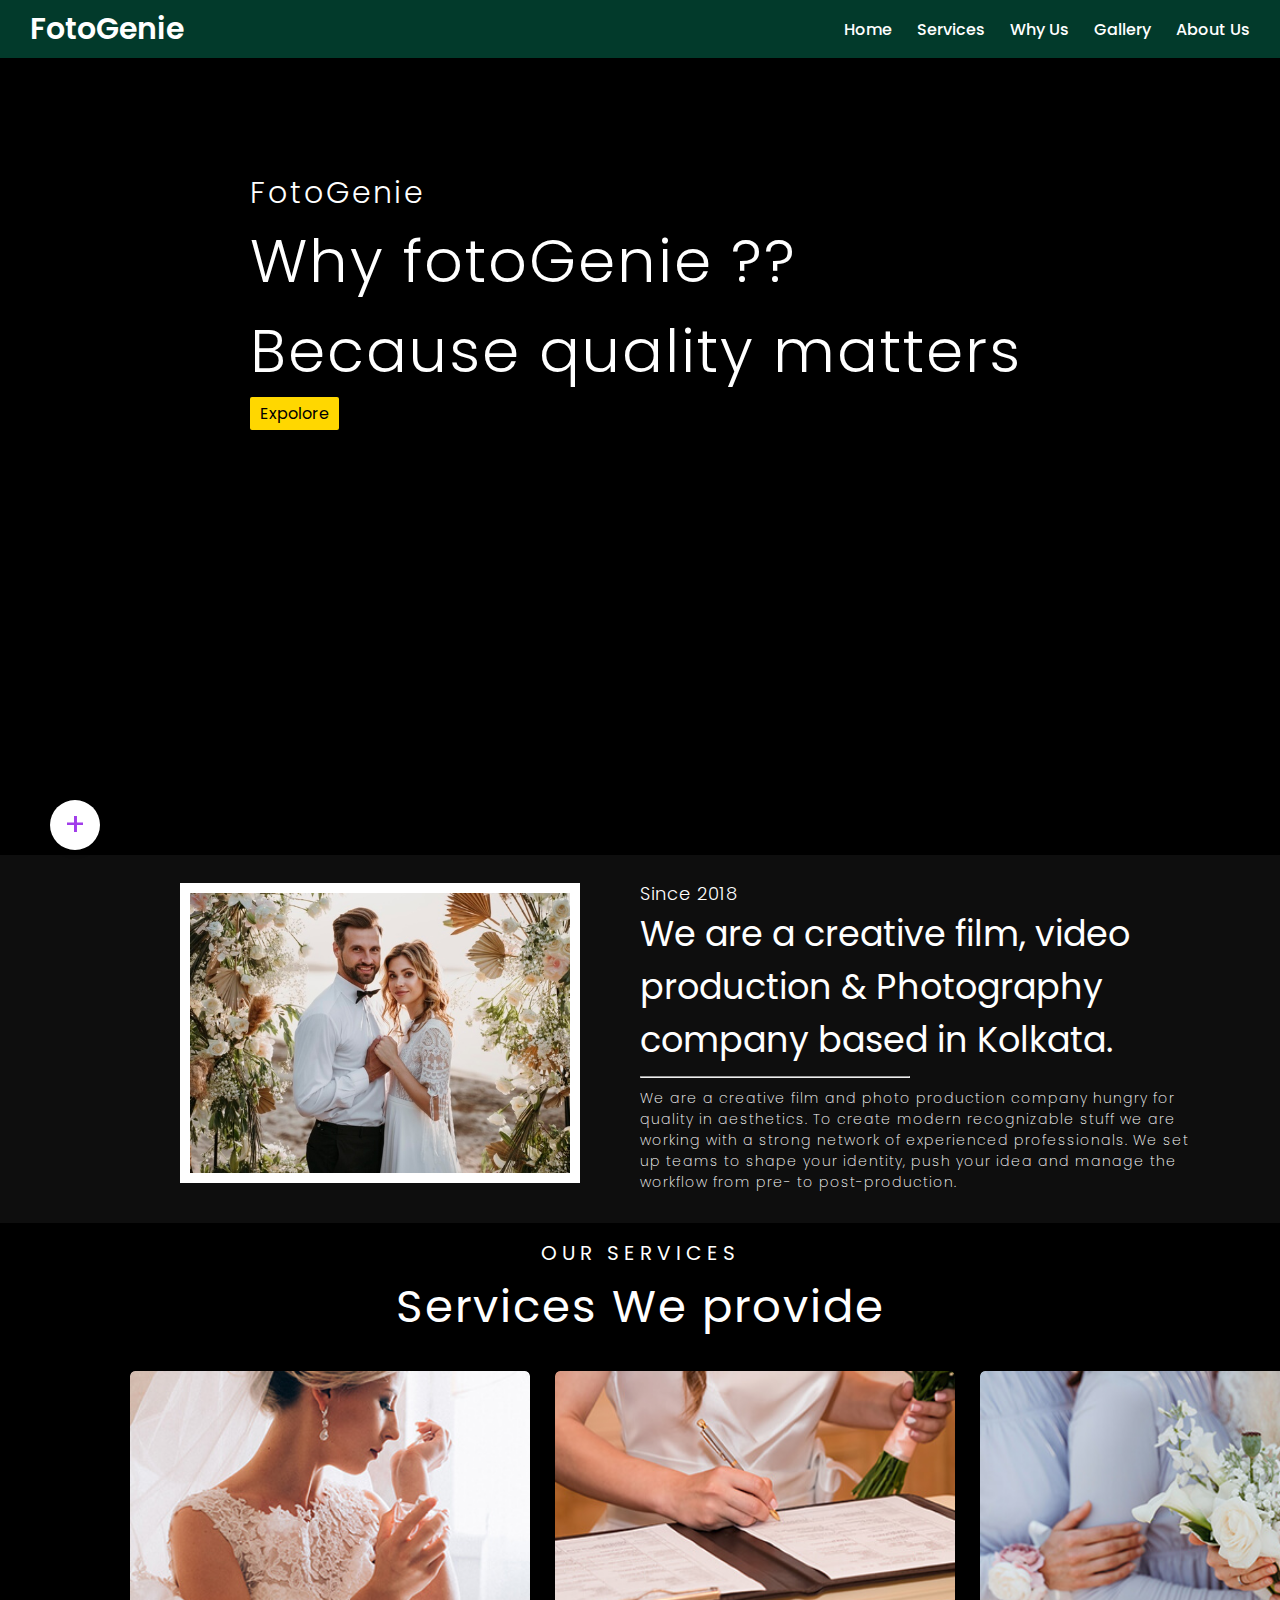
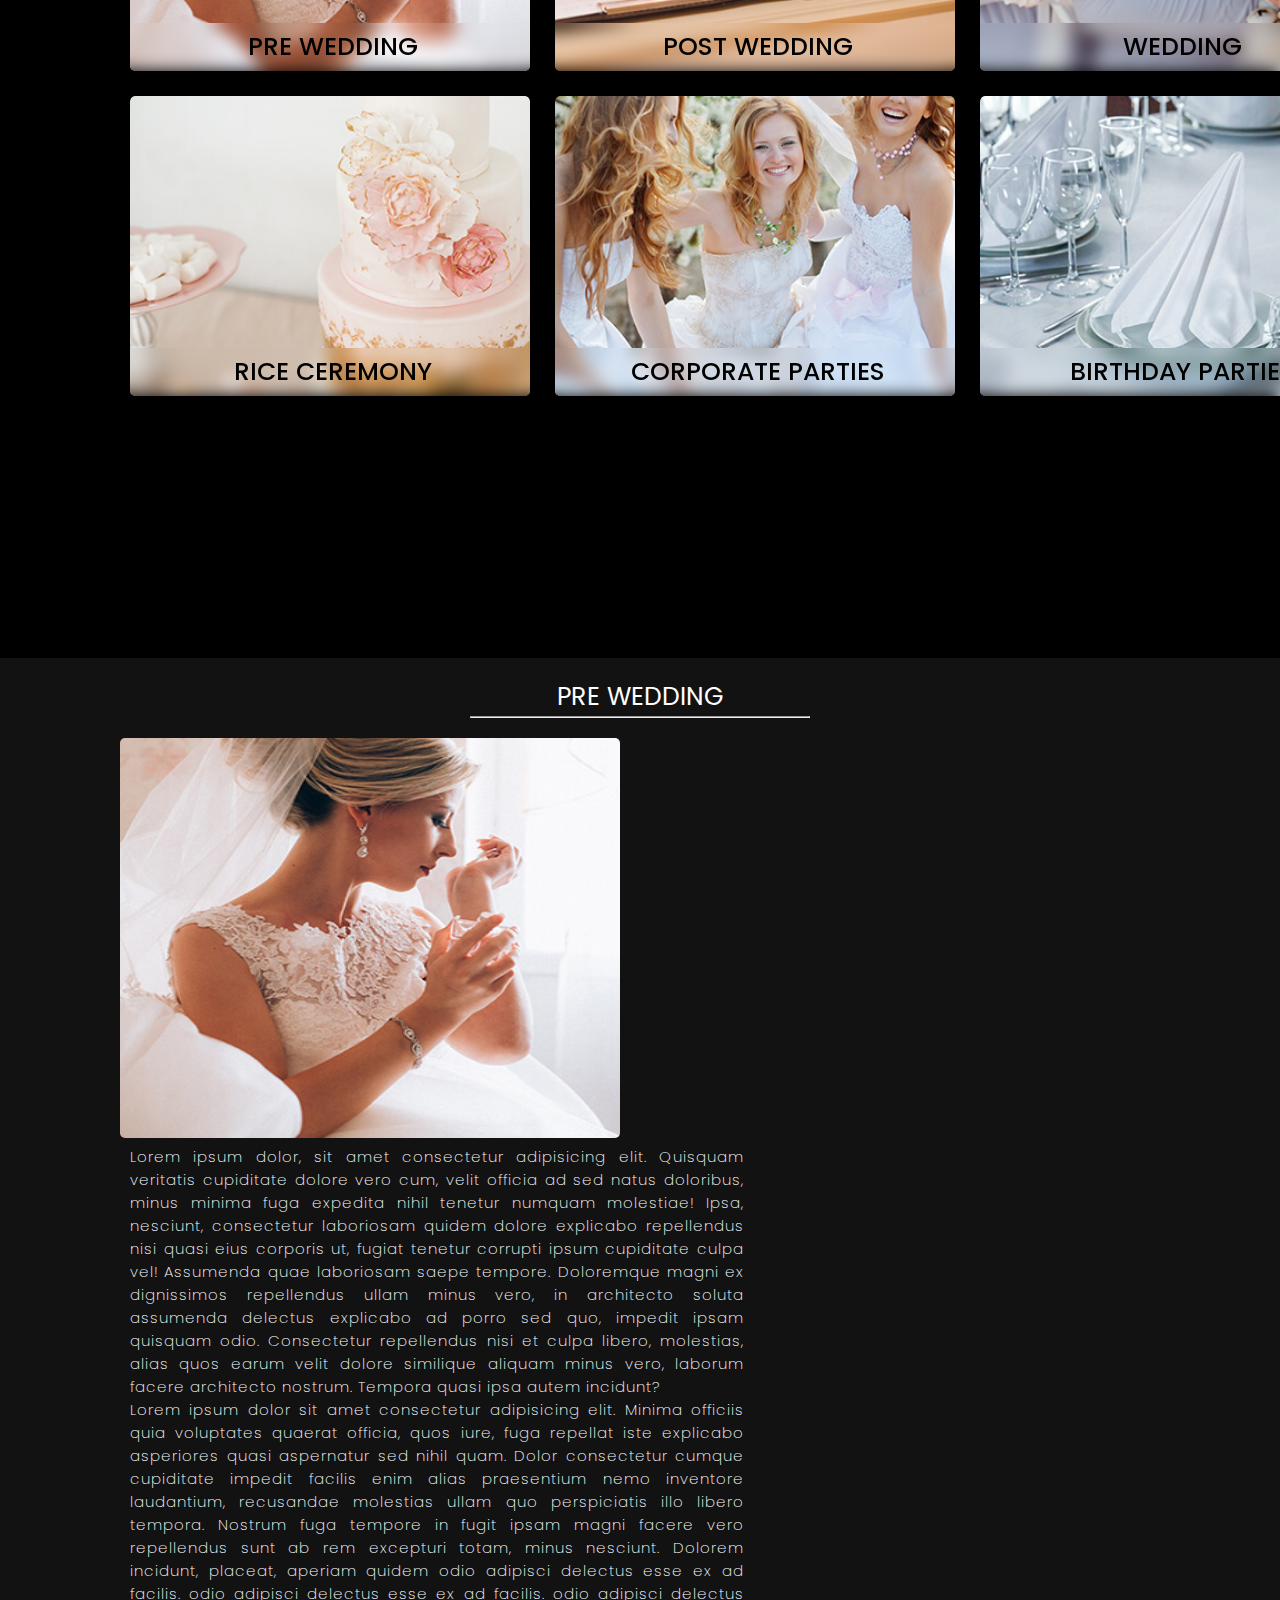
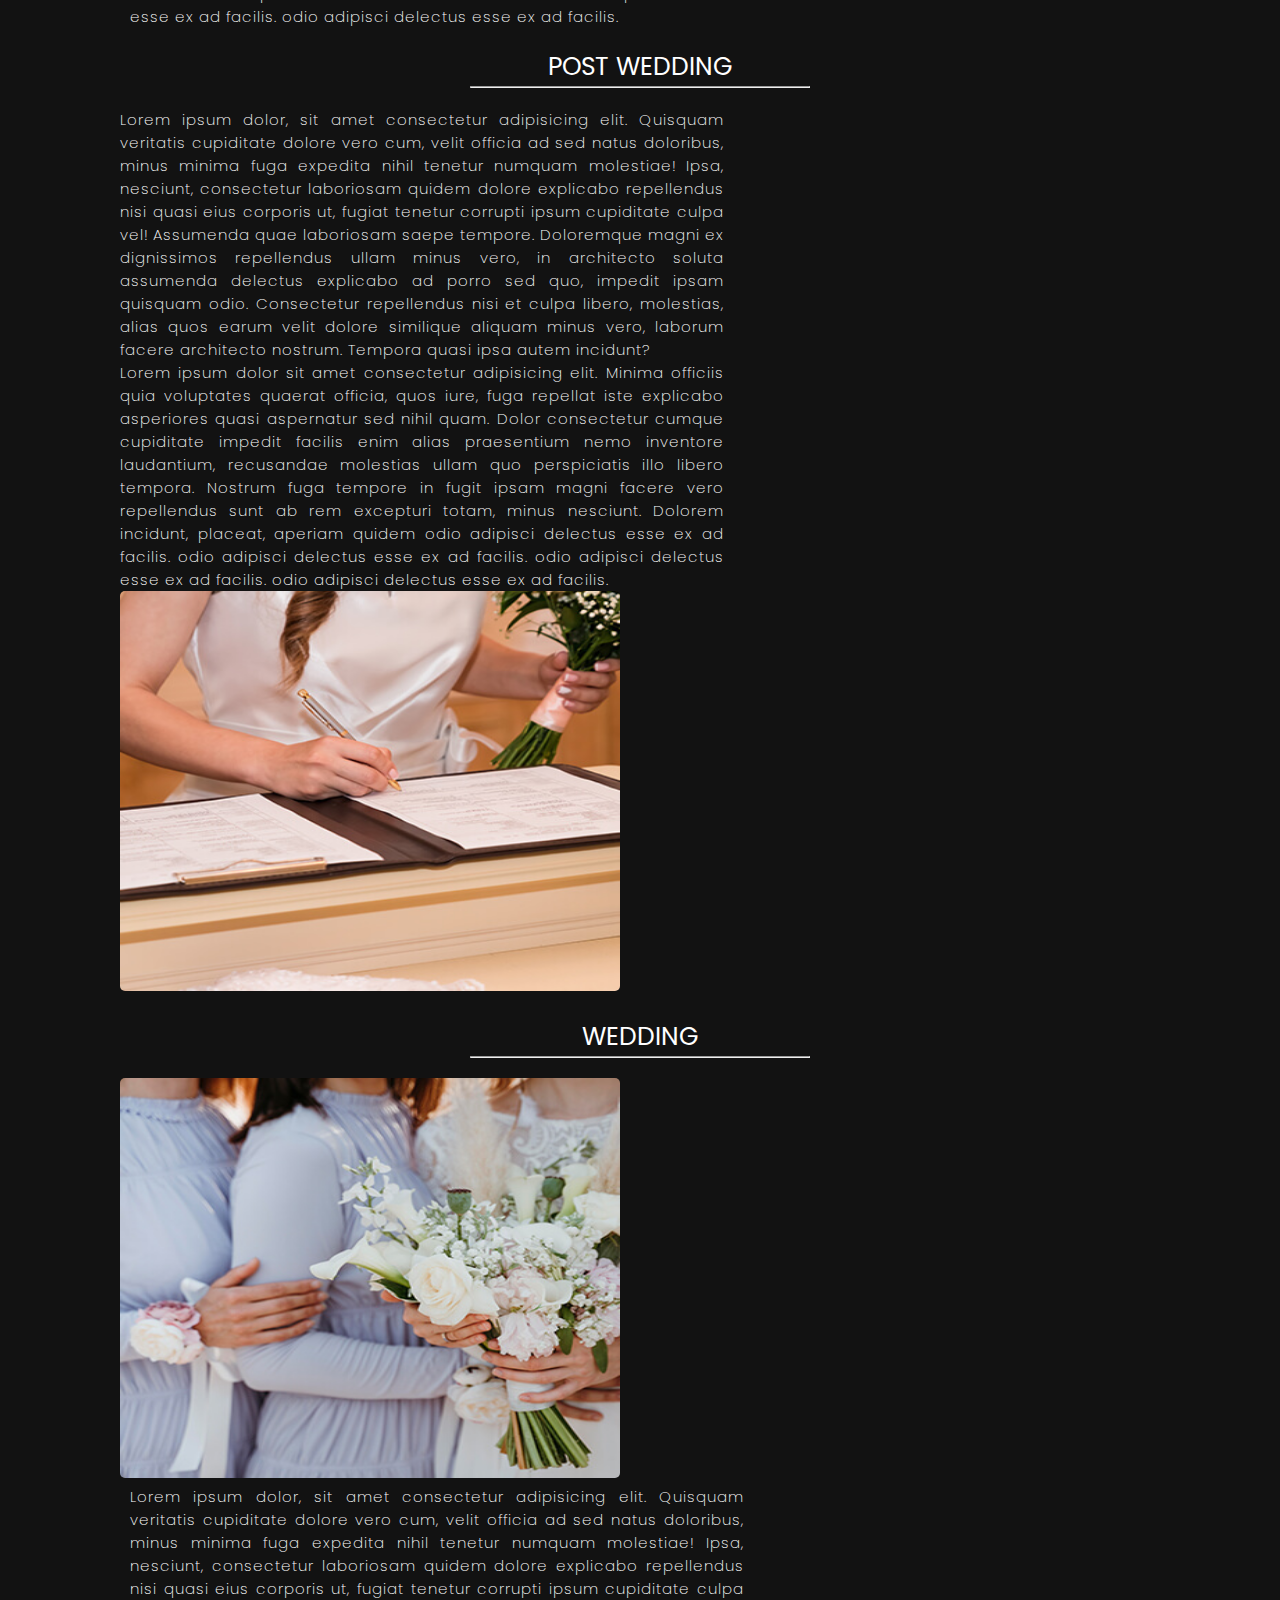
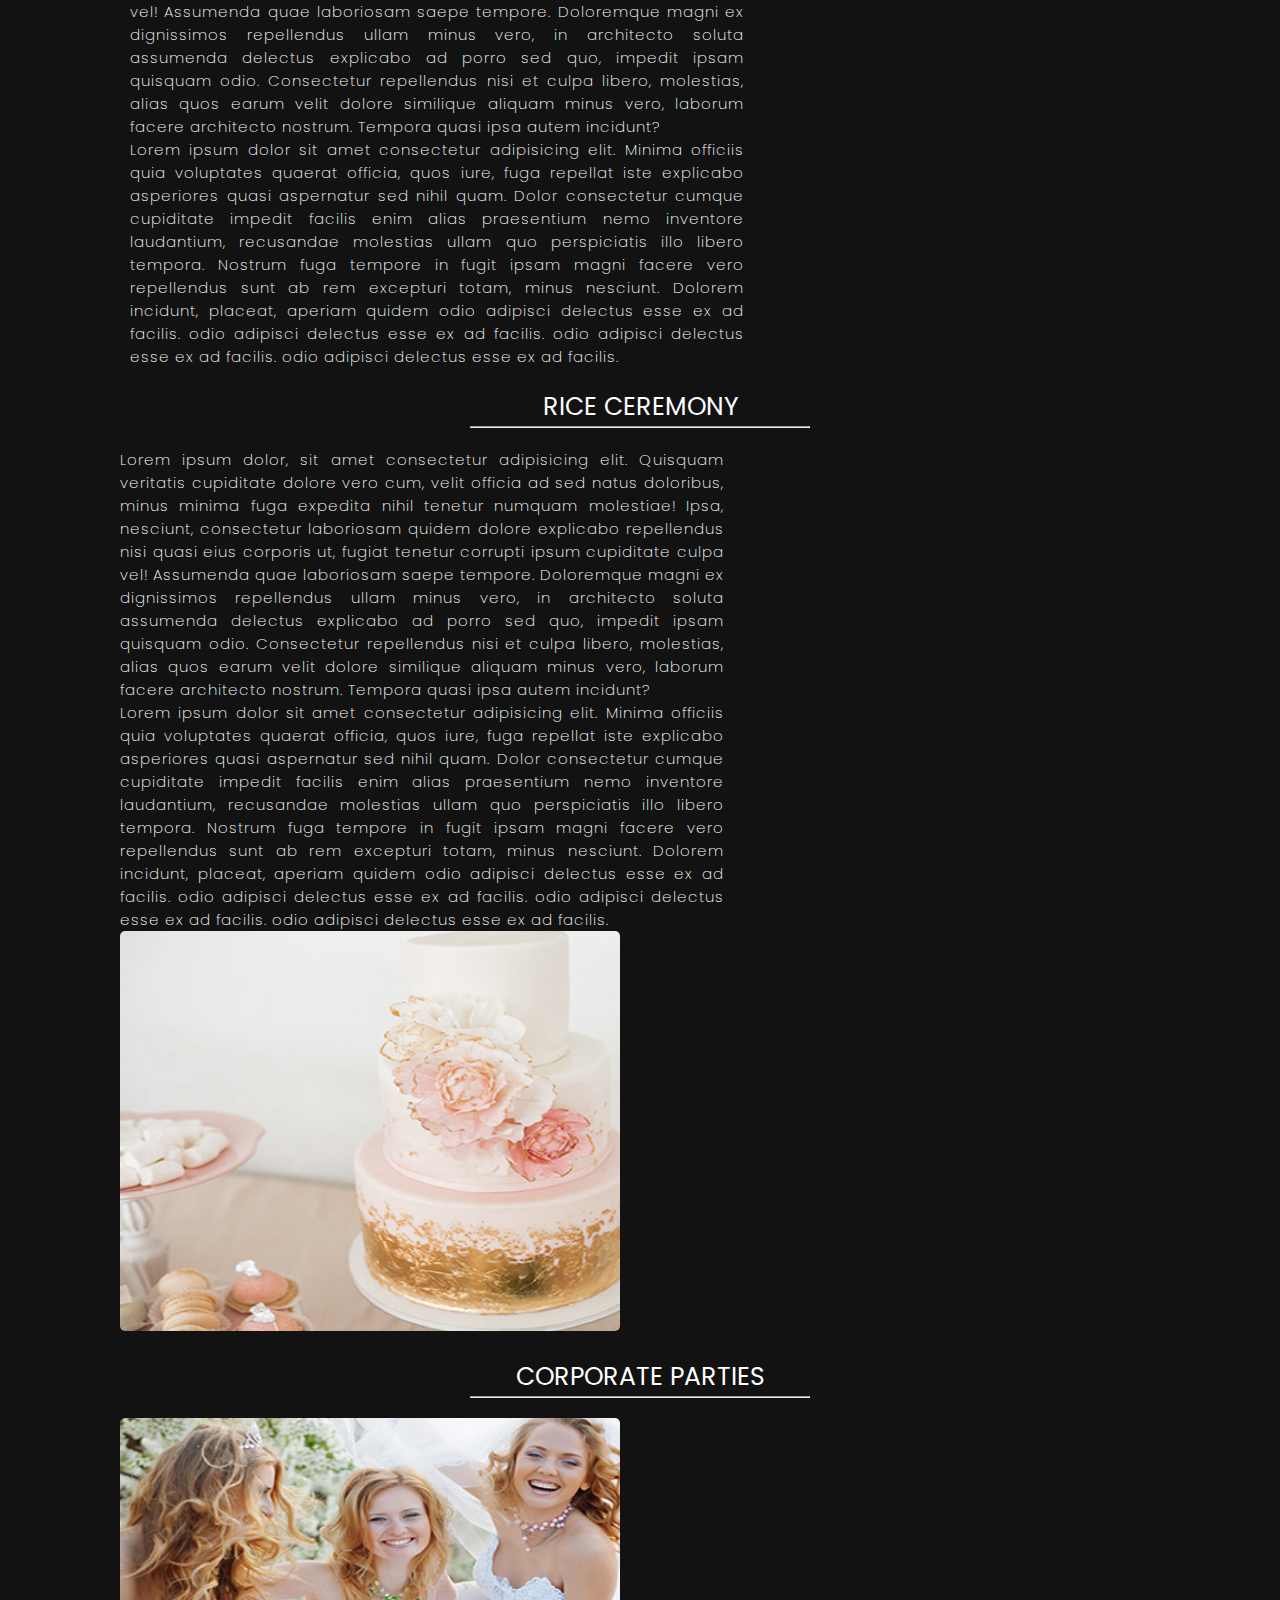
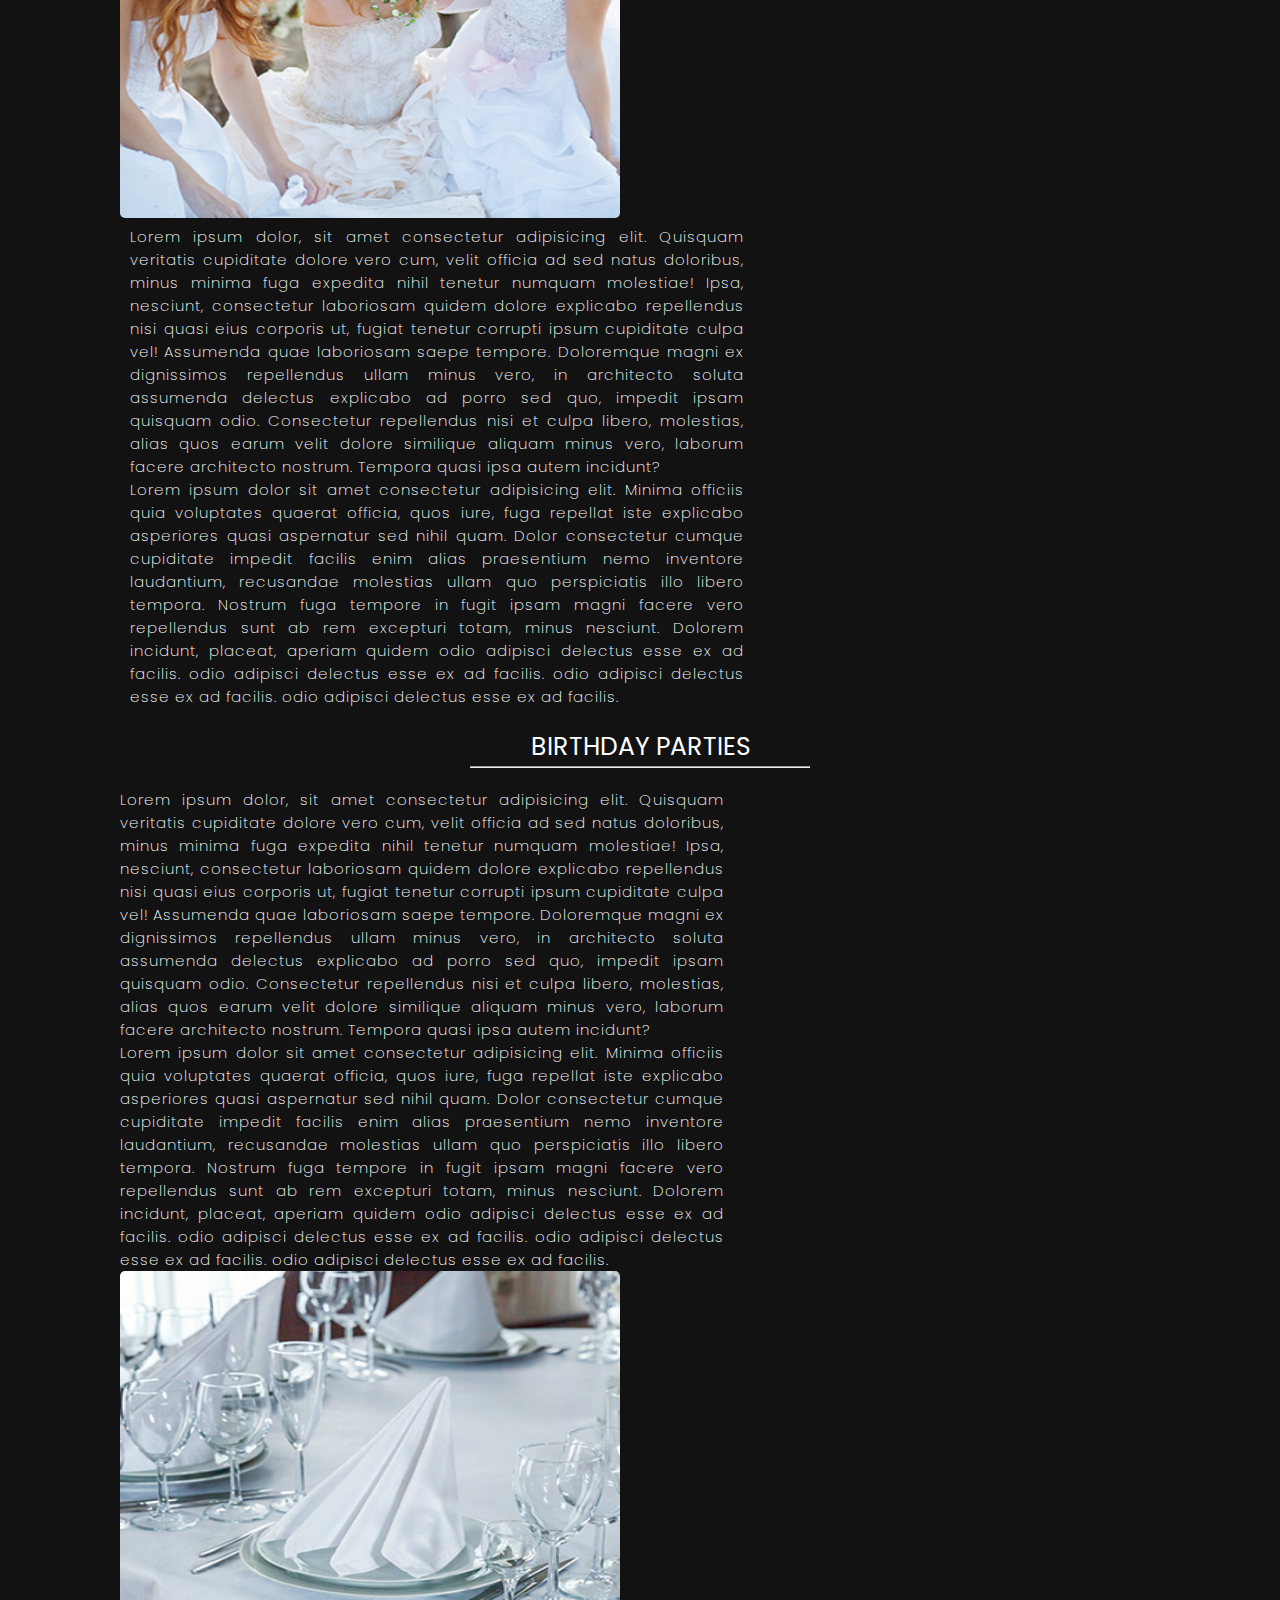
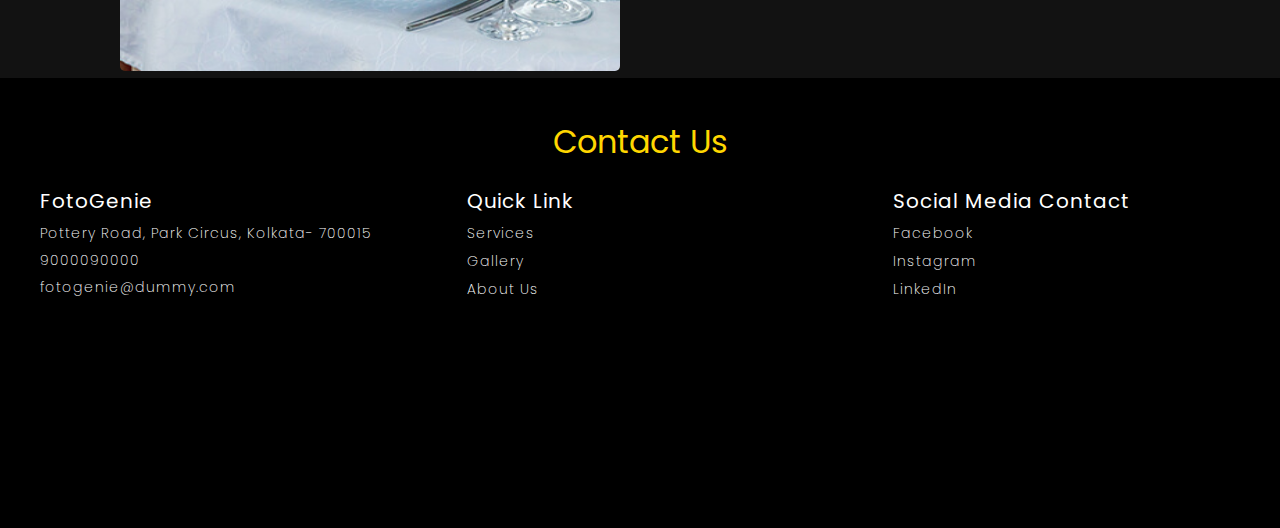
<file: services.html>
<!DOCTYPE html>
<html lang="en">
<head>
    <meta charset="UTF-8">
    <meta name="viewport" content="width=device-width, initial-scale=1.0">
    <title>Services</title>
    <link rel="stylesheet" href="https://cdnjs.cloudflare.com/ajax/libs/font-awesome/6.4.0/css/all.min.css" integrity="sha512-iecdLmaskl7CVkqkXNQ/ZH/XLlvWZOJyj7Yy7tcenmpD1ypASozpmT/E0iPtmFIB46ZmdtAc9eNBvH0H/ZpiBw==" crossorigin="anonymous" referrerpolicy="no-referrer" />
    <link rel="stylesheet" href="https://cdn.jsdelivr.net/npm/swiper@9/swiper-bundle.min.css" />
    <link rel="stylesheet" href="css/style.css">
    <link rel="stylesheet" href="css/floating.css">
</head>
<body>
    
    <!-- Starting Navbar -->
        <nav class="navbar">
            <div class="content">
                <div class="logo"><a href="#">FotoGenie</a></div>
                <ul class="menu-list">
                    <div class="icon cancel-btn">
                        <i class="fas fa-times"></i>
                    </div>
                    <li><a href="index.html">Home</a></li>
                    <li><a href="services.html">Services</a></li>
                    <li><a href="why_us.html">Why Us</a></li>
                    <li><a href="gallery.html">Gallery</a></li>
                    <li><a href="about.html">About Us</a></li>
                    <!-- <li><a href="#">Get Quote</a></li> -->
                </ul>
                <div class="icon menu-btn">
                    <i class="fas fa-bars"></i>
                </div>
            </div>
        </nav>
    <!-- end of Navbar -->

    <!-- start of services landing page -->

    <div class="services">
        <h4>FotoGenie</h4>
        <h1>Why fotoGenie ?? <br>
            Because quality matters</h1>
        <a class="button" href="">Expolore <i class="fa-solid arrow fa-arrow-right"></i></a>
    </div>

    <!-- end of services landing page -->

    <div class="service-snap">
        <div class="service-image">
            <img src="images/port-img-1.jpg" alt="">
        </div>

        <div class="service-text">
            <h4>Since 2018</h4>
            <h2>We are a creative film, video production & Photography company based in Kolkata.</h2>

            <hr>
            <p>We are a creative film and photo production company hungry for quality in aesthetics. 
                To create modern recognizable stuff we are working with a strong network of experienced professionals. 
                We set up teams to shape your identity, push your idea and manage the workflow from pre- to post-production.</p>
        </div>
    </div>

     <!-- start service summary -->

     <div class="services-summary">
        <p class="paragraph">our services</p>
        <h1 class="header">Services We provide</h1>
        <div class="service-gallery">

            <div class="swiper-slide slide">
                <img src="images/service-1.jpg" alt="">
                <div class="content">
                    <h3>pre wedding</h3>
                    <p>Lorem ipsum dolor, sit amet consectetur adipisicing elit. 
                        Magnam magni sapiente molestias nostrum ipsa odit 
                        tempora vitae neque aperiam natus!</p>
                </div>
            </div>

            <div class="swiper-slide slide">
                <img src="images/service-2.jpg" alt="">
                <div class="content">
                    <h3>post wedding</h3>
                    <p>Lorem ipsum dolor, sit amet consectetur adipisicing elit. 
                        Magnam magni sapiente molestias nostrum ipsa odit 
                        tempora vitae neque aperiam natus!</p>
                </div>
            </div>

            <div class="swiper-slide slide">
                <img src="images/service-3.jpg" alt="">
                <div class="content">
                    <h3>wedding</h3>
                    <p>Lorem ipsum dolor, sit amet consectetur adipisicing elit. 
                        Magnam magni sapiente molestias nostrum ipsa odit 
                        tempora vitae neque aperiam natus!</p>
                </div>
            </div>


            <div class="swiper-slide slide">
                <img src="images/service-4.jpg" alt="">
                <div class="content">
                    <h3>rice ceremony</h3>
                    <p>Lorem ipsum dolor, sit amet consectetur adipisicing elit. 
                        Magnam magni sapiente molestias nostrum ipsa odit 
                        tempora vitae neque aperiam natus!</p>
                </div>
            </div>

            
            <div class="swiper-slide slide">
                <img src="images/service-5.jpg" alt="">
                <div class="content">
                    <h3>corporate parties</h3>
                    <p>Lorem ipsum dolor, sit amet consectetur adipisicing elit. 
                        Magnam magni sapiente molestias nostrum ipsa odit 
                        tempora vitae neque aperiam natus!</p>
                </div>
            </div>

            <div class="swiper-slide slide">
                <img src="images/service-6.jpg" alt="">
                <div class="content">
                    <h3>birthday parties</h3>
                    <p>Lorem ipsum dolor, sit amet consectetur adipisicing elit. 
                        Magnam magni sapiente molestias nostrum ipsa odit 
                        tempora vitae neque aperiam natus!</p>
                </div>
            </div>

        </div>
    </div>

    <!-- end of service summary -->

    <!-- start of service details -->

    <!-- start of the left container -->

    <div class="left-container">
        <h1>pre wedding</h1>
        <hr>
        <div class="sub-container">
            <div class="sub-image">
                <img src="images/service-1.jpg" alt="">
            </div>
            <div class="sub-text">
                <p>Lorem ipsum dolor, sit amet consectetur adipisicing elit. Quisquam veritatis cupiditate dolore vero cum, velit officia ad sed natus doloribus, minus minima fuga expedita nihil tenetur numquam molestiae! Ipsa, nesciunt, consectetur laboriosam quidem dolore explicabo repellendus nisi quasi eius corporis ut, fugiat tenetur corrupti ipsum cupiditate culpa vel! Assumenda quae laboriosam saepe tempore. Doloremque magni ex dignissimos repellendus ullam minus vero, in architecto soluta assumenda delectus explicabo ad porro sed quo, impedit ipsam quisquam odio. Consectetur repellendus nisi et culpa libero, molestias, alias quos earum velit dolore similique aliquam minus vero, laborum facere architecto nostrum. Tempora quasi ipsa autem incidunt?</p>
                <p>Lorem ipsum dolor sit amet consectetur adipisicing elit. Minima officiis quia voluptates quaerat officia, quos iure, fuga repellat iste explicabo asperiores quasi aspernatur sed nihil quam. Dolor consectetur cumque cupiditate impedit facilis enim alias praesentium nemo inventore laudantium, recusandae molestias ullam quo perspiciatis illo libero tempora. Nostrum fuga tempore in fugit ipsam magni facere vero repellendus sunt ab rem excepturi totam, minus nesciunt. Dolorem incidunt, placeat, aperiam quidem odio adipisci delectus esse ex ad facilis. odio adipisci delectus esse ex ad facilis. odio adipisci delectus esse ex ad facilis. odio adipisci delectus esse ex ad facilis.</p>
            </div>

        </div>
     
    </div>

    <!-- end of left container -->

    <!-- start of right container -->

    <div class="right-container">
        <h1>post wedding</h1>
        <hr>
        <div class="sub-container">
          
            <div class="sub-text">
                <p>Lorem ipsum dolor, sit amet consectetur adipisicing elit. Quisquam veritatis cupiditate dolore vero cum, velit officia ad sed natus doloribus, minus minima fuga expedita nihil tenetur numquam molestiae! Ipsa, nesciunt, consectetur laboriosam quidem dolore explicabo repellendus nisi quasi eius corporis ut, fugiat tenetur corrupti ipsum cupiditate culpa vel! Assumenda quae laboriosam saepe tempore. Doloremque magni ex dignissimos repellendus ullam minus vero, in architecto soluta assumenda delectus explicabo ad porro sed quo, impedit ipsam quisquam odio. Consectetur repellendus nisi et culpa libero, molestias, alias quos earum velit dolore similique aliquam minus vero, laborum facere architecto nostrum. Tempora quasi ipsa autem incidunt?</p>
                <p>Lorem ipsum dolor sit amet consectetur adipisicing elit. Minima officiis quia voluptates quaerat officia, quos iure, fuga repellat iste explicabo asperiores quasi aspernatur sed nihil quam. Dolor consectetur cumque cupiditate impedit facilis enim alias praesentium nemo inventore laudantium, recusandae molestias ullam quo perspiciatis illo libero tempora. Nostrum fuga tempore in fugit ipsam magni facere vero repellendus sunt ab rem excepturi totam, minus nesciunt. Dolorem incidunt, placeat, aperiam quidem odio adipisci delectus esse ex ad facilis. odio adipisci delectus esse ex ad facilis. odio adipisci delectus esse ex ad facilis. odio adipisci delectus esse ex ad facilis.</p>
            </div>

            <div class="sub-image">
                <img src="images/service-2.jpg" alt="">
            </div>

        </div>
     
    </div>  
    <!-- end of right container -->

    
    <!-- start of the left container -->

    <div class="left-container">
        <h1>wedding</h1>
        <hr>
        <div class="sub-container">
            <div class="sub-image">
                <img src="images/service-3.jpg" alt="">
            </div>
            <div class="sub-text">
                <p>Lorem ipsum dolor, sit amet consectetur adipisicing elit. Quisquam veritatis cupiditate dolore vero cum, velit officia ad sed natus doloribus, minus minima fuga expedita nihil tenetur numquam molestiae! Ipsa, nesciunt, consectetur laboriosam quidem dolore explicabo repellendus nisi quasi eius corporis ut, fugiat tenetur corrupti ipsum cupiditate culpa vel! Assumenda quae laboriosam saepe tempore. Doloremque magni ex dignissimos repellendus ullam minus vero, in architecto soluta assumenda delectus explicabo ad porro sed quo, impedit ipsam quisquam odio. Consectetur repellendus nisi et culpa libero, molestias, alias quos earum velit dolore similique aliquam minus vero, laborum facere architecto nostrum. Tempora quasi ipsa autem incidunt?</p>
                <p>Lorem ipsum dolor sit amet consectetur adipisicing elit. Minima officiis quia voluptates quaerat officia, quos iure, fuga repellat iste explicabo asperiores quasi aspernatur sed nihil quam. Dolor consectetur cumque cupiditate impedit facilis enim alias praesentium nemo inventore laudantium, recusandae molestias ullam quo perspiciatis illo libero tempora. Nostrum fuga tempore in fugit ipsam magni facere vero repellendus sunt ab rem excepturi totam, minus nesciunt. Dolorem incidunt, placeat, aperiam quidem odio adipisci delectus esse ex ad facilis. odio adipisci delectus esse ex ad facilis. odio adipisci delectus esse ex ad facilis. odio adipisci delectus esse ex ad facilis.</p>
            </div>

        </div>
     
    </div>

    <!-- end of left container -->

    <!-- start of right container -->

    <div class="right-container">
        <h1>rice ceremony</h1>
        <hr>
        <div class="sub-container">
          
            <div class="sub-text">
                <p>Lorem ipsum dolor, sit amet consectetur adipisicing elit. Quisquam veritatis cupiditate dolore vero cum, velit officia ad sed natus doloribus, minus minima fuga expedita nihil tenetur numquam molestiae! Ipsa, nesciunt, consectetur laboriosam quidem dolore explicabo repellendus nisi quasi eius corporis ut, fugiat tenetur corrupti ipsum cupiditate culpa vel! Assumenda quae laboriosam saepe tempore. Doloremque magni ex dignissimos repellendus ullam minus vero, in architecto soluta assumenda delectus explicabo ad porro sed quo, impedit ipsam quisquam odio. Consectetur repellendus nisi et culpa libero, molestias, alias quos earum velit dolore similique aliquam minus vero, laborum facere architecto nostrum. Tempora quasi ipsa autem incidunt?</p>
                <p>Lorem ipsum dolor sit amet consectetur adipisicing elit. Minima officiis quia voluptates quaerat officia, quos iure, fuga repellat iste explicabo asperiores quasi aspernatur sed nihil quam. Dolor consectetur cumque cupiditate impedit facilis enim alias praesentium nemo inventore laudantium, recusandae molestias ullam quo perspiciatis illo libero tempora. Nostrum fuga tempore in fugit ipsam magni facere vero repellendus sunt ab rem excepturi totam, minus nesciunt. Dolorem incidunt, placeat, aperiam quidem odio adipisci delectus esse ex ad facilis. odio adipisci delectus esse ex ad facilis. odio adipisci delectus esse ex ad facilis. odio adipisci delectus esse ex ad facilis.</p>
            </div>

            <div class="sub-image">
                <img src="images/service-4.jpg" alt="">
            </div>

        </div>
     
    </div>  
    <!-- end of right container -->



    
    <!-- start of the left container -->

    <div class="left-container">
        <h1>corporate parties</h1>
        <hr>
        <div class="sub-container">
            <div class="sub-image">
                <img src="images/service-5.jpg" alt="">
            </div>
            <div class="sub-text">
                <p>Lorem ipsum dolor, sit amet consectetur adipisicing elit. Quisquam veritatis cupiditate dolore vero cum, velit officia ad sed natus doloribus, minus minima fuga expedita nihil tenetur numquam molestiae! Ipsa, nesciunt, consectetur laboriosam quidem dolore explicabo repellendus nisi quasi eius corporis ut, fugiat tenetur corrupti ipsum cupiditate culpa vel! Assumenda quae laboriosam saepe tempore. Doloremque magni ex dignissimos repellendus ullam minus vero, in architecto soluta assumenda delectus explicabo ad porro sed quo, impedit ipsam quisquam odio. Consectetur repellendus nisi et culpa libero, molestias, alias quos earum velit dolore similique aliquam minus vero, laborum facere architecto nostrum. Tempora quasi ipsa autem incidunt?</p>
                <p>Lorem ipsum dolor sit amet consectetur adipisicing elit. Minima officiis quia voluptates quaerat officia, quos iure, fuga repellat iste explicabo asperiores quasi aspernatur sed nihil quam. Dolor consectetur cumque cupiditate impedit facilis enim alias praesentium nemo inventore laudantium, recusandae molestias ullam quo perspiciatis illo libero tempora. Nostrum fuga tempore in fugit ipsam magni facere vero repellendus sunt ab rem excepturi totam, minus nesciunt. Dolorem incidunt, placeat, aperiam quidem odio adipisci delectus esse ex ad facilis. odio adipisci delectus esse ex ad facilis. odio adipisci delectus esse ex ad facilis. odio adipisci delectus esse ex ad facilis.</p>
            </div>

        </div>
     
    </div>

    <!-- end of left container -->

    <!-- start of right container -->

    <div class="right-container">
        <h1>birthday parties</h1>
        <hr>
        <div class="sub-container">
          
            <div class="sub-text">
                <p>Lorem ipsum dolor, sit amet consectetur adipisicing elit. Quisquam veritatis cupiditate dolore vero cum, velit officia ad sed natus doloribus, minus minima fuga expedita nihil tenetur numquam molestiae! Ipsa, nesciunt, consectetur laboriosam quidem dolore explicabo repellendus nisi quasi eius corporis ut, fugiat tenetur corrupti ipsum cupiditate culpa vel! Assumenda quae laboriosam saepe tempore. Doloremque magni ex dignissimos repellendus ullam minus vero, in architecto soluta assumenda delectus explicabo ad porro sed quo, impedit ipsam quisquam odio. Consectetur repellendus nisi et culpa libero, molestias, alias quos earum velit dolore similique aliquam minus vero, laborum facere architecto nostrum. Tempora quasi ipsa autem incidunt?</p>
                <p>Lorem ipsum dolor sit amet consectetur adipisicing elit. Minima officiis quia voluptates quaerat officia, quos iure, fuga repellat iste explicabo asperiores quasi aspernatur sed nihil quam. Dolor consectetur cumque cupiditate impedit facilis enim alias praesentium nemo inventore laudantium, recusandae molestias ullam quo perspiciatis illo libero tempora. Nostrum fuga tempore in fugit ipsam magni facere vero repellendus sunt ab rem excepturi totam, minus nesciunt. Dolorem incidunt, placeat, aperiam quidem odio adipisci delectus esse ex ad facilis. odio adipisci delectus esse ex ad facilis. odio adipisci delectus esse ex ad facilis. odio adipisci delectus esse ex ad facilis.</p>
            </div>

            <div class="sub-image">
                <img src="images/service-6.jpg" alt="">
            </div>

        </div>
     
    </div>  
    <!-- end of right container -->

    <!-- start of the footer -->

  <div class="footer">
    <h1>Contact Us</h1>
    <div class="sub-footer">
        <div class="footer-item">
          <h2>FotoGenie</h2>
          <p> <i class="fa-solid fa-address-book"></i> Pottery Road, Park Circus, Kolkata- 700015</p>
          <p> <i class="fa-solid fa-phone"></i> 9000090000</p>
          <p> <i class="fa-solid fa-envelope"></i> fotogenie@dummy.com</p>
        </div>

        <div class="footer-item">
          <h2>Quick Link</h2>
          <a href="services.html"><i class="fa-solid fa-arrow-up-right-from-square"></i> Services</a>
          <a href="gallery.html"><i class="fa-solid fa-arrow-up-right-from-square"></i> Gallery</a>
          <a href="about.html"><i class="fa-solid fa-arrow-up-right-from-square"></i> About Us</a>
        </div>

        <div class="footer-item">
          <h2>Social Media Contact</h2>
          <a href=""><i class="fa-brands fa-facebook"></i> Facebook</a>
          <a href=""><i class="fa-brands fa-instagram"></i> Instagram</a>
          <a href=""><i class="fa-brands fa-linkedin"></i> LinkedIn</a>
        </div>

    </div>
   
  </div>

  <!-- end of the footer -->

    <!-- end of service details -->

    <!-- floating button -->

  <div class="action" onclick="actionToggle();">
    <span>+</span>
    <ul>
        <li><i class="fa-brands fa-facebook-f"></i> Like on Facebook</li>
        <li><i class="fa-brands fa-twitter"></i>Like on Twitter</li>
        <li><i class="fa-brands fa-instagram"></i>Like on Instagram</li>
        <li><i class="fa-brands fa-pinterest"></i>Like on Pinterest</li>
        <li><i class="fa-brands fa-linkedin"></i>Like on Linkedin</li>
  
    </ul>

</div>

<script>
    function actionToggle(){
        var action = document.querySelector('.action');
        action.classList.toggle('active')
    }
</script>


  <!-- end of the floating button -->

    <script>
        const menu = document.querySelector(".menu-list");
        const menuBtn = document.querySelector(".menu-btn");
        const cancelBtn = document.querySelector(".cancel-btn");

        menuBtn.onclick = ()=>{
            menu.classList.add("active");
        }
        cancelBtn.onclick =()=>{
            menu.classList.remove("active");
        }
    </script>

    <script src="https://cdn.jsdelivr.net/npm/swiper@9/swiper-bundle.min.js"></script>
    <script src="js/script.js"></script>
</body>
</html>
</file>
<file: css/style.css>
@import url('https://fonts.googleapis.com/css2?family=Poppins:wght@100;200;300;400;500;600;700;800;900&display=swap');

*{
    margin: 0;
    padding: 0;
    box-sizing: border-box;
    font-family: 'Poppins',sans-serif;
}

/* starting navigation bar */

.content {
    max-width: 1300px;
    margin: auto;
    padding: 0px 30px;
}

.navbar{
    position: fixed;
    z-index: 5;
    width: 100%;
    padding: 6px 0;
    background: #023a2b;
}

.navbar .content{
    display: flex;
    align-items: center;
    justify-content: space-between;

}

.navbar .logo a {
    color: #fff;
    font-size: 30px;
    font-weight: 600;
    text-decoration: none;
}

.navbar .logo a {
    color: #fff;
}

.navbar .menu-list{
    display: inline-flex;
}

.menu-list li {
    list-style: none;
    transition: transform 0.3s;
}

.menu-list li:hover{
    transform: scale(1.2);
}

.menu-list li a{
    color: #fff;
    font-size: 16px;
    font-weight: 500;
    margin-left: 25px;
    text-decoration: none;
    transition: all 0.3s ease;
}

.menu-list li a:hover{
    color: cyan;
}

.icon {
    color: #fff;
    font-size: 20px;
    cursor: pointer;
    display: none;
}

.icon.cancel-btn{
    position: absolute;
    right: 30px;
    top: 20px;
}


@media (max-width: 480px){
  .navbar .menu-list{
      position: fixed;
      top: 0;
      left: -100%;
      height: 100vh;
      width: 100%;
      max-width: 400px;
      background: #023a2b;
      display: block;
      padding: 20px 0;
      text-align: center;
      transition: all 0.3s ease;
  }

  .navbar .menu-list.active{
      left: 0%;
  }

  .navbar .menu-list li{
      margin-top: 50px;

  }
  
  .navbar .menu-list li a {
      font-size: 16px;
  }

  .icon {
      display: block;
  }

}


/* end of navigation bar */

/* starting landing page */
.landing-container {
    padding-top: 50px;
    display: flex;
    flex-wrap: wrap;
    height: 100vh;
    background: linear-gradient(to right, #ae1de7, #16a06e);
      
  }
  
  .description {
    flex-basis: 50%;
    padding: 20px;
    justify-content: center;
    align-items: center;
    padding-left: 70px;
    padding-top: 100px;
  }
  
  .images {
    flex-basis: 50%;
    display: flex;
    flex-direction: column;
    align-items: center;
    padding: 20px;
  }
  
  .images img {
    width: 100%;
    max-width: 500px;
    margin-bottom: -70px;
    border-radius: 15px;
  }
  
  .align-right {
    margin-left: 20px;
  }
  
  .align-left {
    margin-right: auto;
  }

  .button {
    text-decoration: none;
    font-family: 'Poppins',sans-serif;
    color: black;
    background: gold;
    padding: 5px 10px;
    margin: 5px 0px;
    border-radius: 2px;
    transition: all 0.3s;
    cursor: pointer;
  }

  .arrow:hover{
    transform: scale(1.2);
  }

  .description h1 {
    font-family: 'Poppins',sans-serif;
    font-size: 50px;
    font-weight: 250;
    line-height: 60px;
    color: white;
  }

  .description p {
    font-family: 'Poppins',sans-serif;
    font-size: 14px;
    color: white;
    padding-top: 10px;
    letter-spacing: 1.5px;
  }

  
@media (max-width: 480px){

  .landing-page {
    grid-template-columns: 1fr;
}

  .description, .images {
  flex-basis: 100%;
}

.description {
  padding-top: 20px;
}

  .landing-container{
    height: 150vh;
}

.description {
  padding-left: 30px;
  padding-top: 60px;
}

}
  /* end of landing page */


  /* starting of first slider */

.first-slider{
    height: 85vh;
    background-color: bisque;
}

.first-slider .swiper {
    width: 100%;
    height: 100%;
  }

.first-slider .swiper-slide {
    text-align: center;
    font-size: 18px;
    background: #fff;
    display: flex;
    justify-content: center;
    align-items: center;
  }

.first-slider .swiper-slide img {
    display: block;
    width: 100%;
    height: 100%;
    object-fit: cover;
  }

   /* Add responsive styles */
   @media (max-width: 480px) {

    .first-slider{
        height: 55vh;
    }

    .slider-wave img {
      width: 100%;
    }
  }
  
  /* end of first slider */

  /* collage-1 */
  .first-collage {
    padding-top: 10px;
    display: flex;
    height: 85vh;
    background: black;
    padding-top: 15px;
  }

  .first-collage .first-section,
  .second-section {
    /* flex: 1; */
    flex-basis: 100%;
    padding: 20px;
    box-sizing: border-box;
    color: white;
  }

  .first-collage .first-section {
    padding-top: 100px;
    padding-left: 50px;
  }


  .first-collage .first-section h2 {
    color: gold;
    font-size: 30px;
    font-weight: 350;
    letter-spacing: 1px;
  }

  .first-collage .first-section h1 {
    color: white;
    font-size: 40px;
    font-weight: 350;
    letter-spacing: 1px;
    padding-bottom: 10px;
  }

  .first-collage .second-section {
    display: flex;
    flex-wrap: wrap;
    justify-content: space-between;
    margin-top: 10px;
  }

  .first-collage .second-section img {
    width: 48%;
    height: auto;
    margin-bottom: 20px;
    object-fit: cover;
    border-radius: 10px;
    transform: rotate(-10deg); /* Adjust the rotation angle as desired */
  }

  .first-collage .second-section img:nth-child(even) {
    transform: rotate(-10deg); /* Adjust the rotation angle as desired */
  }

  @media (max-width: 480px) {

    .first-collage {
    flex-direction: column;
    height: 120vh;
    }

    .first-collage .first-section {
        flex-basis: 100%;
    }
    .first-collage .second-section {
      flex-basis: 100%;
      margin-top: 0px;
      /* flex-direction: row; */
    }

    .first-collage .first-section {
        padding-top: 20px;
    }

  }
  

  /* end of collage-1 */


  /* start of the second slider */
  
  .wrapper{
    max-width: 1530px;
    background: black;
    position: relative;
  
  }

  .wrapper i {
    height: 46px;
    width: 46px;
    top: 50%;
    font-size: 50px;
    color: #fff;
    text-align: center;
    line-height: 46px;
    background: none;
    border-radius: 50%;
    cursor: pointer;
    position: absolute;
    transform: translateY(-50%);
  }

  .wrapper i:first-child{
    left: 0px;
  }

  .wrapper i:last-child{
    right: 0px;
  }

  .wrapper .carousel {
    white-space: nowrap;
    font-size: 0px;
    cursor: pointer;
    overflow: hidden;
    scroll-behavior: smooth;

  } 
  .carousel img {
    height: 300px;
    object-fit: cover;
    width: calc(100%/5);
    margin-left: 3px;
  }

  .carousel img:first-child{
    margin-left: 0px;
  }

  .feautured-image{
    background-color: black;
    display: flex;
    flex-direction: column;
  }

  .feautured-image h1 {
    color: gold;
    text-align: center;
    text-transform: uppercase;
    font-size: 25px;
    font-weight: 300;
    padding-top: 10px;
  }

  .feautured-image h2 {
    color: #fff;
    text-align: center;
    text-transform: capitalize;
    font-size: 35px;
    font-weight: 300;
    padding-bottom: 15px;
  }

  @media screen and (max-width: 900px) {
    .carousel img {
      width: calc(100% /2);
    }
  }

  @media screen and (max-width: 480px) {
    .carousel img {
      width: 100%;
    }

    .feautured-image h1{
      padding-top: 220px;
    }
  }

  /* end of the second slider */

  /* start image spread */

  .feautured-image-1{
    background-color: black;
  }

  .feautured-image-1 h1 {
    color: gold;
    text-align: center;
    text-transform: uppercase;
    font-size: 25px;
    font-weight: 300;
    padding-top: 10px;
  }

  .feautured-image-1 h2 {
    color: #fff;
    text-align: center;
    text-transform: capitalize;
    font-size: 35px;
    font-weight: 300;
    /* padding-bottom: 5px; */
  }

  .grid-container {
    display: grid;
    grid-template-columns: repeat(3, 1fr);
    grid-gap: 5px;
    background-color: #f3f3f3;
    padding: 25px;
    background: black;
}

.grid-item {
    padding: 10px;
    text-align: center;
    font-size: 1.2em;
    transition: all 0.3s ease;
}

.grid-item.item-1 {
  margin-top: 40px;
  transform: rotate(-10deg);
  /* opacity: 0.7; */
  filter: grayscale(100%);
  
}

.grid-item.item-1:hover {
  transform: rotate(10deg);
  /* opacity: 0.7;; */
  filter: grayscale(0%);
}

.grid-item.item-2 {
  /* margin-top: 40px; */
  /* transform: rotate(-10deg); */
  filter: grayscale(100%);
}


.grid-item.item-2:hover {
  /* margin-top: 40px; */
  transform: rotate(-10deg);
  filter: grayscale(0%);
}

.grid-item.item-3 {
  margin-top: 40px;
  transform: rotate(10deg);
  filter: grayscale(100%);
}

.grid-item.item-3:hover {
  /* margin-top: 40px; */
  transform: rotate(-10deg);
  filter: grayscale(0%);
}

.grid-item.item-4 {
  margin-top: 40px;
  transform: rotate(10deg);
  filter: grayscale(100%);
}

.grid-item.item-4:hover {
  /* margin-top: 40px; */
  transform: rotate(-10deg);
  filter: grayscale(0%);
}

.grid-item.item-5 {
  margin-top: 80px;
  filter: grayscale(100%);
  /* transform: rotate(10deg); */
}

.grid-item.item-5:hover{
  filter: grayscale(0%);
  transform: rotate(10deg)
}

.grid-item.item-6 {
  margin-top: 40px;
  transform: rotate(-10deg);
  filter: grayscale(100%);
}

.grid-item.item-6:hover {
  /* margin-top: 40px; */
  transform: rotate(10deg);
  filter: grayscale(0%);
}


.grid-item img {
    width: 350px;
    height: 250px;
    margin-left: calc(-50% + 10px);
    margin-right: calc(-50% + 10px);
    border-radius: 10px;
}

@media (max-width: 480px) {
  .grid-container {
      grid-template-columns: 1fr;
      padding-top: -50px;
  }
  
  .grid-item {
      text-align: center;
  }

  .grid-item img {
    width: 300px;
    height: 250px;
    margin-left: calc(-50% + 10px);
    margin-right: calc(-50% + 10px);
    border-radius: 10px;
  }
}

  /* end of image spread */

  /* start of the agency */
  .agency {
    padding-top: 20px;
    display: flex;
    flex-wrap: wrap;
    height: 110vh;
    background: rgba(0, 0, 0, 0.904);
  }

  .agency .agency-pic{
    flex-basis: 50%;
    display: flex;
    flex-direction: column;
    align-items: left;
    padding: 30px;
  }

  .agency .agency-text{
    flex-basis: 50%;
    /* justify-content: center; */
    /* align-content: center; */
    padding-right: 200px;
  }

  .agency .agency-text h1{
    padding-top: 150px;
    text-align: left;
    color: gold;
    font-family: 'Poppins',sans-serif;
    font-weight: 400;
    letter-spacing: 1px;
  }

  .agency .agency-text h2{
    text-align: left;
    color: white;
    font-family: 'Poppins',sans-serif;
    font-weight: 300;
    letter-spacing: 1px;
    padding-bottom: 20px;
  }

  .agency .agency-text p{
    text-align: left;
    color: white;
    font-family: 'Poppins',sans-serif;
    font-weight: 100;
    letter-spacing: 1px;
    padding-bottom: 20px;
  }
  
  .agency .agency-pic img{
    object-fit: cover;
    border-radius: 5px;
  }

  .agency .left-side{
    margin-left: 20px;
    height: 600px;
    width: 400px;
  }

  .agency .right-side{
    margin-left: 300px;
    margin-top: -350px;
    height: 400px;
    width: 300px;
  }

  @media (max-width: 480px){
    .agency{
      height: 160vh;
    }

    .agency .left-side{
      margin-left: 10px;
      height: 500px;
      width: 310px;
    }

    .agency .agency-pic{
      flex-basis: 100%;
    }
    .agency .agency-text{
      flex-basis: 100%;
      padding-left: 50px;
      padding-right: 0px;
      margin-top: -70px;
    }
    

    .agency .right-side{
      margin-left: 20px;
      padding-top: 100px;
      /* display: none; */
    } 

    .agency .agency-text h1{
      padding-top: 0px;
      padding-left: 0px;
      text-align: justify;
    }

    .agency .agency-text h2{
      text-align: left;
      padding-left: 0px;
      padding-right: 0px;
    }

    .agency .agency-text p{
      text-align: left;
      padding-left: 0px;
      padding-right: 0px;
    }

    .agency .agency-text .button{
      text-align: center;
      /* margin-left: 100px; */
    }
  }

  /* end of the agency  */


  /* start offer */
  .offer{
    height: 20vh;
    background: rgba(0, 0, 0, 0.874);
    display: flex;
    flex-wrap: wrap;
  }

  .offer .offer-first-sec{
    flex-basis: 50%;
    text-align: left;
    padding-top: 30px;
    padding-left: 40px;

  }


  .offer .offer-first-sec h2{
    color: gold;
    font-family: 'Poppins',sans-serif;
    font-weight: 400;
    text-transform: uppercase;
  }

  .offer .offer-first-sec h1{
    color: white;
    font-family: 'Poppins',sans-serif;
    font-weight: 300;

  }

  .offer .offer-second-sec{
    flex-basis: 50%;
    text-align: right;
    padding-right: 40px;
    padding-top: 75px;
  }

  @media (max-width: 480px){

    .offer {
      height: 40vh;
    }

    .offer .offer-first-sec {
      flex-basis: 100%; 
    }

    .offer .offer-second-sec {
      flex-basis: 100%; 
      text-align: left;
      padding-top: 0px;
      padding-left: 40px;
    }
  }

  /* end of offer */

  /* start of sub offer */

  .sub-offer {
    display: grid;
    grid-template-columns: repeat(3, 1fr); /* Three equal columns */
    grid-gap: 10px; /* Spacing between grid items */
    padding: 20px;
    background-color: rgba(0, 0, 0, 0.874);
    
  }

  .sub-offer .grid-item {
    padding: 20px;
    text-align: left;
  }

  .sub-offer .grid-item h2 {
    margin-bottom: 10px;
    color: gold;
    font-family: 'Poppins',sans-serif;
    text-transform: uppercase;
    font-weight: 300;
    font-size: 24px;
  }

  .sub-offer .grid-item p{
    color: white;
    font-size: 16px;
    font-family: 'Poppins',sans-serif;
    font-weight: 200;
    letter-spacing: 1px;
    text-align: start;
  }

  @media (max-width: 480px) {
    .sub-offer {
      grid-template-columns: 1fr; /* Single column for small screens */
    }
  }

  /* end of sub offer */


  /* start of the footer */
    .footer {
      background: black;
      color: white;
      font-family: 'Poppins',sans-serif;
      height: 50vh;
    }

    .footer h1 {
      text-align: center;
      padding-top: 40px;
      font-weight: 400;
      color: gold;
      padding-bottom: 20px;
    }

    .footer .sub-footer{
      display: grid;
      grid-template-columns: repeat(3,1fr);
    }

    .footer .sub-footer .footer-item{
      padding-left: 40px;
      display: flex;
      flex-direction: column;
    }

    .footer .sub-footer .footer-item h2 {
      font-weight: 400;
      font-size: 20px;
      letter-spacing: 1px;
      padding-bottom: 7px;
    }

    .footer .sub-footer .footer-item a {
      font-weight: 200;
      font-size: 14px;
      letter-spacing: 1px;
      padding-bottom: 7px;
      color: white;
      font-family: 'Poppins',sans-serif;
      text-decoration: none;
    }

    .footer .sub-footer .footer-item p {
      font-weight: 200;
      font-size: 14px;
      letter-spacing: 1px;
      margin-bottom: 6px;
    }

    @media (max-width: 480px) {

      .footer {
        height: 90vh;
      }
      .footer .sub-footer {
          grid-template-columns: 1fr;
      }

      .footer .sub-footer .footer-item{
       margin-bottom: 20px;
       text-align: center;
       padding-left: 0px;
      }
    }

  /* end of footer */


  /* -------------------------------------starting service section-------------------------------------------- */

/* start of service landing page */

  .services {
    padding-top: 70px;
    height: 95vh;
    background: black;

  }

  .services h4{
    color: white;
    padding-left: 250px;
    padding-top: 100px;
    font-family: 'Poppins',sans-serif;
    font-size: 30px;
    font-weight: 300;
    letter-spacing: 3px;
  }

  .services h1 {
    color: white;
    padding-left: 250px;
    font-weight: 300;
    font-family: 'Poppins',sans-serif;
    font-size: 60px;
    letter-spacing: 2px;
    margin-bottom: 5px;
  }

  .services .button {
    margin-left: 250px;
  }

  @media (max-width: 480px) {

    .services{
      height: 45vh;
    }

    .services h4{
      padding-left: 20px;
      padding-top: 30px;
      font-size: 25px;
    }

    .services h1{
      padding-left: 20px;
      font-size: 38px;
    }

    .services .button {
      margin-left: 20px;
    }

  }

  /* end of service landing page */

  /* start of service snpashot page */


  .service-snap {
    display: flex;
    flex-wrap: wrap;
    background: rgba(0, 0, 0, 0.947);
    padding-bottom: 30px;
  }


  .service-snap .service-image{
    flex-basis: 50%;
    text-align: center;
    padding-top: 28px;
    padding-left: 120px;
  }

  .service-snap .service-text{
    padding-top: 25px;
    flex-basis: 50%;
    padding-right: 70px;
  }
  .service-snap .service-image img {
    height: 300px;
    width: 400px;
    object-fit: cover;
    border: 10px solid white;
  }


  .service-snap .service-text h4 {
    color: white;
    font-family: 'Poppins',sans-serif;
    font-size: 18px;
    font-weight: 300;
    letter-spacing: 1px;
  }

  .service-snap .service-text h2 {
    color: white;
    font-family: 'Poppins',sans-serif;
    font-size: 35px;
    font-weight: 400;
    padding-bottom: 10px;
  }

  .service-snap .service-text p{
    padding-top: 10px;
    color: white;
    font-family: 'Poppins',sans-serif;
    font-weight: 200;
    letter-spacing: 1px;
    font-size: 14px;
  }

  .service-snap .service-text hr {
    margin-right: 300px;
  }


  
  @media (max-width: 480px) {

    .service-snap .service-image img {
      width: 360px;
      height: 280;
    }

    .service-snap .service-image{
      flex-basis: 100%;
      padding-left: 0px;
    }

    .service-snap .service-text{
      flex-basis: 100%;
      text-align: left;
      padding-left: 20px;
      padding-right: 10px;
    }

    .service-snap .service-text hr {
      margin-right: 200px;
    }
  }

  /* end of service snapshot page */

  /* start of services summary */

.services-summary {
  height: 115vh;
  background-color: black;
  font-family: 'Poppins',sans-serif;
}

.services-summary .paragraph{
  color: #fff;
  font-size: 20px;
  text-transform: uppercase;
  letter-spacing: 5px;
  margin-bottom: 5px; 
  text-align: center; 
  padding-top: 15px; 
}

.services-summary .header{
  color: #fff;
  font-size: 45px;
  font-weight: 400;
  text-align: center;
  letter-spacing: 2px;
}

.services-summary .service-gallery{
  padding-top: 20px;
  padding-left: 120px;
  padding-right: 120px;
  display: grid;
  grid-template-columns: repeat(3, 1fr);
  gap: 5px;
}


.services-summary .slide{
  height: 300px;
  width: 400px;
  overflow: hidden;
  position: relative;
  user-select: none;
  margin: 10px;
  align-items: center;
  justify-content: center;
  border-radius: 5px;
}


.services-summary .slide img{
  height: 100%;
  width: 100%;
  object-fit: cover;
  transition: .2s linear;
  border-radius: 5px;
}

.services-summary .slide:hover img{
  transform: scale(1.1);
}

.services-summary .slide .content{
  position: absolute;
  bottom: 0;
  left: 0;
  right: 0;
  background: var(--transparent-white);
  backdrop-filter: blur(.5rem);
  padding: 5px;
  text-align: center;
  transition: .2s linear;
  transform: translateY(calc(100% - 3rem));
}


.services-summary .slide:hover .content{
  transform: translateY(0);
}

.services-summary .slide .content h3{
  font-size: 25px;
  padding-left: 5px;
  font-weight: 500;
  color: var(--black);
  text-transform: uppercase;
}

.services-summary .slide .content p{
  font-size: 16px;
  color: var(--black);
  padding: 2px 0;
}


@media (max-width: 480px) {

  .services-summary {
    height: 255vh;
  }

  .services-summary .service-gallery{
    padding-top: 20px;
    padding-left: 20px;
    padding-right: 0px;
    align-items: center;
    /* padding-left: 120px; */
    /* padding-right: 120px; */
    /* display: grid; */
    grid-template-columns: 1fr;
  }

  .services-summary .header{
    color: #fff;
    font-size: 35px;
    font-weight: 400;
    text-align: center;
    letter-spacing: 1px;
    padding-left: 5px;
    padding-right: 5px;

  }

  .services-summary .slide{
    width: 330px;
    height: 280px;
  }


  

}
/* end of serviecs summary */

/* start of service details */

.service-details{
  background: black;
  height: 500vh;
  padding-top: 20px;
}

.service-details h1 {
  color: white;
  text-align: center;
  font-size: 25px;
  font-family: 'Poppins',sans-serif;
  font-weight: 400;
  text-transform: uppercase;
}


.service-details hr {
  margin-left: 350px;
  margin-right: 350px;
  margin-bottom: 30px;
}

/* service details container */

.left-container {
  padding-top: 10px;
  background: rgba(0, 0, 0, 0.929);
  color: #fff;
  padding-left: 120px;
  padding-right: 120px;
}

.left-container h1 {
  text-align: center;
  font-family: 'Poppins',sans-serif;
  font-weight: 400;
  font-size: 25px;
  padding-top: 10px;
  text-transform: uppercase;
}

.left-container hr{
  margin-left: 350px;
  margin-right: 350px;
  margin-bottom: 20px;
}

.left-container .sub-container{
  display: flex;
  flex-wrap: wrap;
}


.left-container .sub-container .sub-image img{
  width: 500px;
  height: 400px;
  border-radius: 5px;
}

.left-container .sub-container .sub-image{
  flex-basis: 40%;
}

.left-container .sub-container .sub-text{
  flex-basis: 60%;
  padding-left: 10px;
}

.left-container .sub-container .sub-text p{
  text-align: justify;
  font-family: 'Poppins',sans-serif;
  font-weight: 200;
  font-size: 15px;
  letter-spacing: 1px;
}


@media (max-width: 480px) {

  .left-container{
    padding-left: 30px;
    padding-right: 40px;
  }

  .left-container .sub-container .sub-image{
    flex-basis: 100%;
    padding-bottom: 5px;
  }

  .left-container .sub-container .sub-text{
    flex-basis: 100%;
    padding-left: 0px;
  }

  .left-container .sub-container .sub-image img{
    width: 330px;
    height: 280px;
    border-radius: 5px;
  }

  .left-container hr{
    margin-left: 50px;
    margin-right: 50px;
    margin-bottom: 20px;
  }

  .left-container .sub-container .sub-text p{
    text-align: justify;
    font-family: 'Poppins',sans-serif;
    font-weight: 200;
    font-size: 14px;
    letter-spacing: 1px;
  }
}

/* right container */

.right-container {
  padding-top: 10px;
  background: rgba(0, 0, 0, 0.929);
  color: #fff;
  padding-left: 120px;
  padding-right: 120px;
}

.right-container h1 {
  text-align: center;
  font-family: 'Poppins',sans-serif;
  font-weight: 400;
  font-size: 25px;
  padding-top: 10px;
  text-transform: uppercase;
}

.right-container hr{
  margin-left: 350px;
  margin-right: 350px;
  margin-bottom: 20px;
}

.right-container .sub-container{
  display: flex;
  flex-wrap: wrap;
}


.right-container .sub-container .sub-image img{
  width: 500px;
  height: 400px;
  border-radius: 5px;
}

.right-container .sub-container .sub-image{
  flex-basis: 40%;
}

.right-container .sub-container .sub-text{
  flex-basis: 60%;
  padding-right: 20px;
}

.right-container .sub-container .sub-text p{
  text-align: justify;
  font-family: 'Poppins',sans-serif;
  font-weight: 200;
  font-size: 15px;
  letter-spacing: 1px;
}


@media (max-width: 480px) {

  .right-container{
    padding-left: 30px;
    padding-right: 40px;
  }

  .right-container .sub-container{
    display: flex;
    flex-direction: column-reverse;
  }

  .right-container .sub-container .sub-image{
    flex-basis: 100%;
    padding-bottom: 5px;
   
  }

  .right-container .sub-container .sub-text{
    flex-basis: 100%;
    padding-right: 0px;
    padding-bottom: 10px;
  }

  .right-container .sub-container .sub-image img{
    width: 320px;
    height: 280px;
    border-radius: 5px;
  }

  .right-container hr{
    margin-left: 50px;
    margin-right: 50px;
    margin-bottom: 20px;
  }

  .right-container .sub-container .sub-text p{
    text-align: justify;
    font-family: 'Poppins',sans-serif;
    font-weight: 200;
    font-size: 14px;
    letter-spacing: 1px;
  }
}


/* end of service details */


/*  -------------------------------- Gallery Page------------------------------------------- */

/* start of the gallery landing page */

.gallery-landing {
  padding-top: 60px;
  height: 50vh;
  /* color: white; */
  background: rgba(0, 0, 0, 0.925);
  font-family: 'Poppins',sans-serif;
  display: flex;
  flex-direction: column;
}

.gallery-landing h4 {
  color: gold;
  font-size: 30px;
  text-align: center;
  padding-top: 100px;
  font-weight: 400;
  text-transform: uppercase;
  letter-spacing: 20px;
}

.gallery-landing h1 {
  color: #fff;
  font-size: 60px;
  text-align: center;
  padding-top: 10px;
  font-weight: 400;
  text-transform: capitalize;
  letter-spacing: 2px;
}

@media (max-width: 480px) {

  .gallery-landing {
    padding-top: 20px;
    height: 25vh;
    padding-bottom: 60px;
  }

  .gallery-landing h1 {
    /* color: #fff; */
    font-size: 40px;

  }
  .gallery-landing h4 {
    /* color: #fff; */
    font-size: 25px;

  }

}

/* end of the gallery landing page */

/* start of the 3D gallery effect */

.body_s{
  min-height: 100vh;
  display: flex;
  justify-content: center;
  align-items: center;
  background: #111;
}

.swiper_s {
  overflow: hidden;
}

.swiper_s {
  width: 100%;
  padding-top: 5px;
  padding-bottom: 200px;
  /* display: flex; */
}

.swiper_s .swiper-slide {
  background-position: center;
  background-size: cover;
  width: 400px;
  height: 300px;
  background: #000;
  -webkit-box-reflect: below 3px linear-gradient(transparent, transparent,#0006);
}

.swiper_s .swiper-slide img {
  display: block;
  width: 100%;
}


@media (max-width: 480px) {

  .swiper_s .swiper-slide {
    background-position: center;
    background-size: cover;
    width: 320px;
    height: 220px;
    background: #000;
    -webkit-box-reflect: below 3px linear-gradient(transparent, transparent,#0006);
  }

}

/* end of the 3D gallery effect */

/* start of the image gallery */

.main-gallery {
  display: flex;
  justify-content: center;
  flex-wrap: wrap;
  margin: 0 auto;
  transition: all 0.2s;
  background-color: #111;
}

.main-gallery a {
  width: 400px;
  height: 300px;
  margin: 20px;
  border-radius: 5px;
  overflow: hidden;
  box-shadow: 0 3px 5px #000;
  
}

.main-gallery a img {
  height: 100%;
  width: 100%;
  object-fit: cover;
}


.main-gallery a img:hover {
  transform: scale(1.4);
}

.image-gallery h1 {
  font-family: 'Poppins',sans-serif;
  font-size: 30px;
  text-transform: uppercase;
  background-color: #111;
  color: gold;
  font-weight: 300;
  text-align: center;
  letter-spacing: 3px;

}

/* end of image gallery */

/* start video gallery */

.video-gallery{
  position: relative;
  min-height: 100vh;
  background: black;
}

.video-gallery .video-container{
  display: flex;
  flex-wrap: wrap;
  gap: 10px;
  justify-content: center;
  padding: 10px;
  background-color: #111;
}

.video-gallery .video-container .video {
  width: 400px;
  height: 300px;
  border: 3px solid #fff;
  border-radius: 5px;
  box-shadow: 0 5px 15px rgba(0,0,0, .7);
  cursor: pointer;
  overflow: hidden;
}

.video-gallery .video-container .video video {
  height: 100%;
  width: 100%;
  object-fit: cover;
  transition: .2s linear;
}

.video-gallery .video-container .video:hover video {

  transform: scale(1.1);
}

.video-gallery .popup-video {
  /* padding-top: 70px; */
  position: fixed;
  top: 0;
  left: 0;
  background:  rgba(0,0,0, .8);
  height: 100%;
  width: 100%;
  display: none;
}

.video-gallery .popup-video video {
  position: absolute;
  top: 50%;
  left: 50%;
  transform: translate(-50%,-50%);
  width: 750px;
  border-radius: 5px;
  border: 3px solid #fff;
  object-fit: cover;

}

.video-gallery .popup-video span {
  position: absolute;
  /* padding-left: 50px; */
  padding-top: 50px;
  top: 5px;
  right: 20px;
  font-size: 50px;
  color: #fff;
  font-weight: 200; 
  z-index: 100;
  cursor: pointer;
}

@media (max-width:480px) {
  .video-gallery .popup-video video {
    width: 95%; 
  }
}

/* end of video gallery */

/* --------------------------------------------About us ---------------------------------------- */


/* start of about us */

.about-us {
  height: 90vh;
  background: rgba(0, 0, 0, 0.932);
  padding-top: 130px;
}

.about-us h1 {
  color: #fff;
  text-align: center;
  padding-bottom: 20px;
  font-weight: 400;
}

.about-us .about {
  display: flex;
  flex-wrap: wrap;
  padding-bottom: 30px;
}


.about-us .about .about-image {
  flex-basis: 40%;
  padding-left: 80px;
}

.about-us .about .about-image img{
  width: 500px;
  height: 400px;
  object-fit: cover;
  border-radius: 10px;
}


.about-us .about .about-text p{
  color: #fff;
  font-family: 'Poppins',sans-serif;
  font-weight: 300;
}

.about-us .about .about-text {
  flex-basis: 60%;
  padding-right: 60px;
  text-align: justify;
}

@media (max-width:480px) {

  .about-us {
    height: 190vh;

  }

  .about-us .about .about-image {
    flex-basis: 100%;
    padding-left: 0px;
    text-align: center;
    padding-bottom: 10px;
  }

  .about-us .about .about-text {
    flex-basis: 100%;
    padding-right: 0px;
    padding-left: 20px;
    padding-right: 20px;
   
  }
  
  .about-us .about .about-image img{
    width: 350px;
    height: 280px;
    padding-left: 0px;
    padding-right: 0px;
     
  }
}

/* end of the about us */

/* start of the our story */

.our-story{
  padding-top: 40px;
  height: 70vh;
  background: rgba(0, 0, 0, 0.932);
  color: #fff;
  display: flex;
  flex-direction: column;
}

.our-story h1 {
  color: #fff;
  text-align: center;
  padding-bottom: 20px;
  font-weight: 400;
}

.our-story p{
  text-align: justify;
  padding-left: 80px;
  padding-right: 60px;
  font-weight: 300;
}


@media (max-width:480px) {

  .our-story{
    height: 160vh;
  }

  .our-story p{
    text-align: justify;
    padding-left: 20px;
    padding-right: 20px;
    font-weight: 300;
  }

}

/* end of our story */

/* start of credential */
.credential{
  height: 30vh;
  color: #fff;
  background: rgba(0, 0, 0, 0.932);
  display: grid;
  grid-template-columns: repeat(4,1fr);
  gap: 30px;
  padding-left: 80px;
  padding-right: 80px;
  padding-bottom: 30px;
}

.credential .cred{
  text-align: center;
  background-color: rgba(0, 0, 0, 0.783);
  padding-top: 30px;
  padding-bottom: 30px;
  border-radius: 10px;
  
}

.credential .cred i{
  font-size: 40px;
  padding-bottom: 10px;
  
}

.credential .cred h2{
  font-size: 25px;
  font-weight: 300;
  padding-bottom: 10px;
  
}

.credential .cred h4{
  font-size: 20px;
  font-weight: 250;
  
}

@media (max-width:480px) {

  .credential {
    height: 60vh;
    padding-top: 10px;
    grid-template-columns: 1fr;
    padding-bottom: 800px;
    gap: 10px;
  }
}

/* end of the credential */

/* start of quality */


.quality {
  height: 50vh;
  background-color: black;
  font-family: 'Poppins',sans-serif;
  padding-left: 150px;
  padding-right: 150px;
  padding-top: 40px;
}

.quality .header{
  color:white;
  font-size: 18px;
  text-transform: uppercase;
  font-weight: 400;
  letter-spacing: 1px;
  text-align: center;
  margin-bottom: 10px;
}

.quality h1{
  color:white;
  font-size: 35px;
  text-transform: uppercase;
  font-weight: 400;
  letter-spacing: 2px;
  text-align: center;
  margin-bottom: 40px;
}

.quality .quality-container {
  display: grid;
  grid-template-columns: auto auto auto;
  align-items: center;
  justify-content: space-evenly;
}

.quality .quality-container .quality-box-item {
  display: flex;
  padding-bottom: 50px;
}

.quality .quality-box i {
  color: rgba(248, 212, 11, 0.952);
  font-size: 20px;
  padding-right: 20px;
  border: 2px solid rgba(248, 212, 11, 0.952);
  padding: 5px 10px;

}

.quality .quality-box p {
  color: white;
  font-size: 20px;
  padding-left: 20px;

}

@media (max-width:480px) {

  .quality {
    height: 95vh;
    padding-left: 20px;
    padding-right: 20px;
  }

  .quality .quality-container{
    grid-template-columns: auto;
    align-items: center;
  }
}



/* end of quality */

/* start of the team */

.team {
  height: 65vh;
  background-color: black;
  padding-left: 150px;
  padding-right: 150px;
  font-family: 'Poppins',sans-serif;
}


.team h1 {
  text-align: center;
  text-transform: uppercase;
  font-size: 40px;
  margin-bottom: 30px;
  color: #fff;
  font-weight: 500;
  letter-spacing: 2px;

}

.team .box-container {
  display: grid;
  /* grid-template-columns: repeat(auto-fit, minmax(25rem, 1fr)); */
  grid-template-columns: auto auto auto auto;
  gap: 1.5rem;
}

.team .box-container .box{
  border-radius: 10px;
  background: rgb(207, 202, 202);
  padding: 10px;
  text-align: center;
  box-shadow: var(--box-shadow);
}


.team .box-container .box img{
  border-radius: 50%;
  height: 150px;
  width: 150px;
  object-fit: cover;
  margin-bottom: 5px;
}

.team .box-container .box h3{
  font-size: 30px;
  color: var(--black);
  font-weight: 500;
  text-transform: capitalize;

}

.team .box-container .box p{
  margin: .5rem 0;
  font-size: 1.5rem;
  color: black;
}

.team .box-container .box .share{
  margin-top: .5rem;
}

.team .box-container .box .share a{
  height:40px;
  width: 40px;
  line-height: 40px;
  font-size: 20px;
  background: var(--black);
  border-radius: 20px;
  color: var(--white);
  margin: .5rem 0;
  text-decoration: none;
}

.team .box-container .box .share a:hover{
  background: var(--pink);
  
}


@media (max-width: 480px) {

  .team {
    height: 190vh;
    padding-left: 20px;
    padding-right: 20px;
  }
  .team .box-container{
    grid-template-columns: auto;
  }
}

/* end of team */

/* start of why us */

.charming{
  padding-top: 70px;
  height: 60vh;
  background: rgba(0, 0, 0, 0.916);
  font-family: 'Poppins',sans-serif;
}

.charming h2 {
  color: gold;
  text-align: center;
  font-size: 30px;
  font-weight: 400;
  text-transform: uppercase;
  letter-spacing: 2px;
  padding-top: 50px;
}


.charming h1 {
  color: #fff;
  text-align: center;
  font-size: 50px;
  font-weight: 300;
  text-transform: capitalize;
  letter-spacing: 2px;
  padding-top: 40px;

}


@media (max-width: 480px) {

  .charming{
    padding-top: 70px;
    height: 45vh;
  }

  .charming h2 {
    color: gold;
    text-align: center;
    font-size: 25px;
  }

  .charming h1 {
    color: #fff;
    text-align: center;
    font-size: 30px;

  }
}

/* end of why us */
</file>
<file: css/floating.css>
.action {
    position: fixed;
    bottom: 50px;
    left: 50px;
    width: 50px;
    height: 50px;
    background: #fff;
    border-radius: 50%;
    cursor: pointer;
    box-shadow: 0 5px 5px rgba(0, 0, 0, 0.1);
    z-index: 999;
}

.action span {
    position: relative;
    width: 100%;
    height: 100%;
    display: flex;
    justify-content: center;
    align-items: center;
    color: #a13dea;
    font-size: 2em;
    transition: 0.2s ease-in-out;
}

.action.active span {

    transform: rotate(135deg);
}

.action ul{
    position: absolute;
    bottom: 55px;
    background: #fff;
    min-width: 250px;
    padding: 20px;
    border-radius: 20px;
    opacity: 0;
    visibility: hidden;
    transition: 0.2s;
}

.action.active ul {
    bottom: 65px;
    opacity: 1;
    visibility: visible;
    transition: 0.2s;
}

.action ul li {
    list-style: none;
    display: flex;
    font-family: 'Poppins',sans-serif;
    justify-content: flex-start;
    align-items: center;
    padding: 5px 0;
    transition: 0.2s;
    
}

.action ul li:hover{
    font-weight: 600;
}

.action ul li:not(:last-child){
    border-bottom: 1px solid rgba(0,0,0,0.1);
}

.action ul li i {
    margin-right: 10px;
    font-size: 25px;
}
</file>
